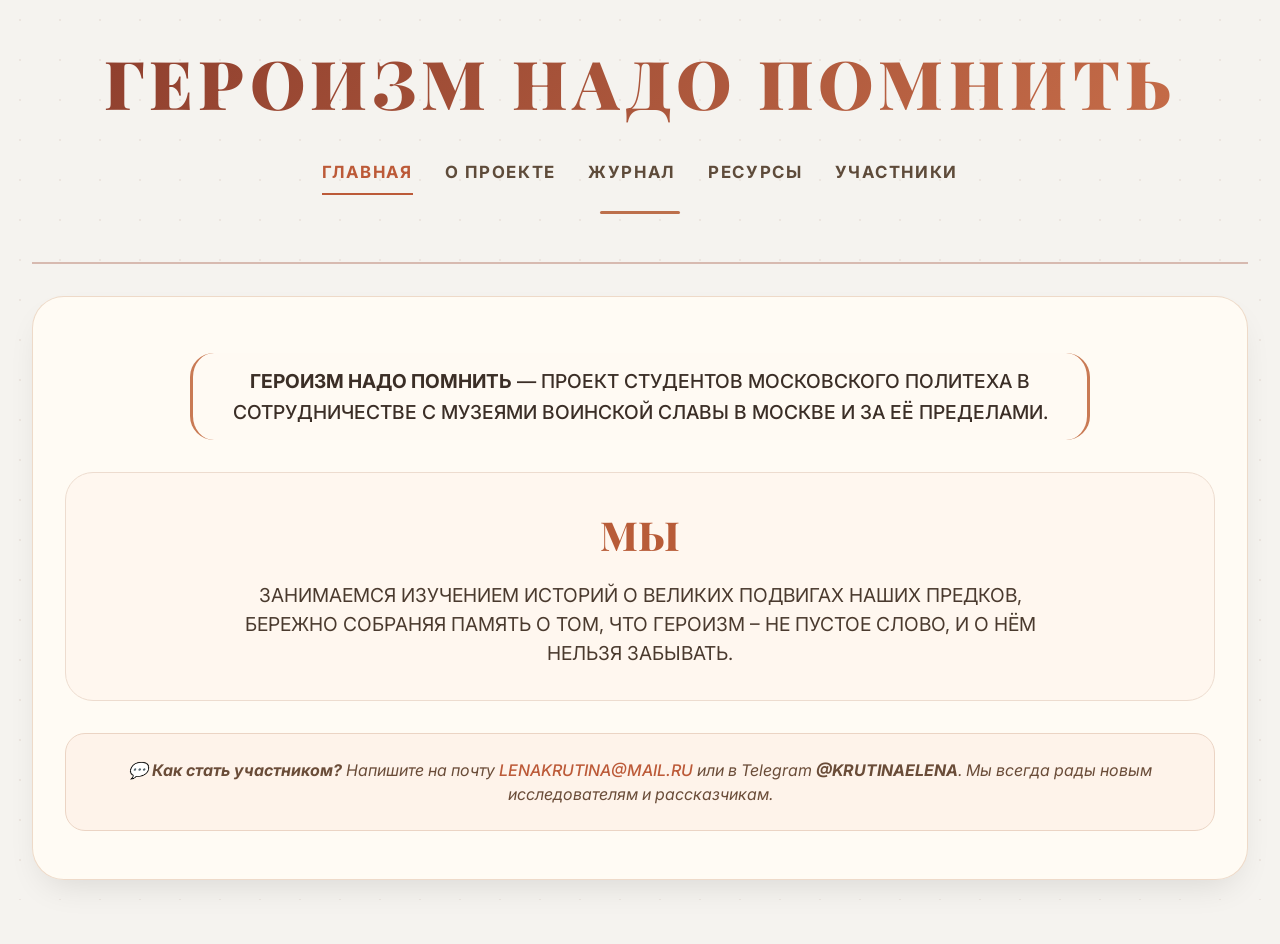
<file: site/index.html>
<!DOCTYPE html>
<html lang="ru">
<head>
    <meta charset="UTF-8">
    <meta name="viewport" content="width=device-width, initial-scale=1.0">
    <title>Героизм надо помнить | Московский Политех</title>
    <link href="https://fonts.googleapis.com/css2?family=Inter:opsz,wght@14..32,300;400;500;600;700;800&family=Playfair+Display:wght@700;800;900&display=swap" rel="stylesheet">
    <style>
        * { margin: 0; padding: 0; box-sizing: border-box; }
        body { background: #f5f3ef; font-family: 'Inter', sans-serif; color: #2c2b28; line-height: 1.5; scroll-behavior: smooth; }
        body::before { content: ''; position: fixed; top: 0; left: 0; width: 100%; height: 100%; background-image: radial-gradient(rgba(140, 70, 50, 0.08) 1px, transparent 1px); background-size: 40px 40px; pointer-events: none; z-index: -2; }
        .container { max-width: 1280px; margin: 0 auto; padding: 2rem; }
        .main-header { text-align: center; margin-bottom: 2rem; border-bottom: 2px solid rgba(160, 80, 60, 0.35); padding-bottom: 1rem; }
        .hero-title { font-family: 'Playfair Display', serif; font-size: clamp(2.2rem, 8vw, 4.2rem); font-weight: 900; letter-spacing: 0.08em; text-transform: uppercase; background: linear-gradient(135deg, #8b3c2c 0%, #c96f4a 100%); -webkit-background-clip: text; background-clip: text; color: transparent; margin-bottom: 1.2rem; }
        .nav-menu { margin-top: 1rem; }
        .nav-list { display: flex; flex-wrap: wrap; justify-content: center; gap: 1rem 2rem; list-style: none; }
        .nav-link { font-weight: 700; font-size: 1.05rem; letter-spacing: 0.1em; text-transform: uppercase; color: #5e4b3a; text-decoration: none; padding: 0.5rem 0; transition: all 0.25s ease; border-bottom: 2px solid transparent; display: inline-block; }
        .nav-link:hover, .nav-link.active { color: #bc5a38; border-bottom-color: #bc5a38; }
        .divider { width: 80px; height: 3px; background: #bc6f4b; margin: 1rem auto 2rem auto; border-radius: 3px; }
        .page-content { background: rgba(255, 252, 245, 0.92); backdrop-filter: blur(2px); border-radius: 32px; padding: 2rem; margin: 2rem 0; box-shadow: 0 15px 35px -12px rgba(0, 0, 0, 0.12); border: 1px solid rgba(200, 140, 100, 0.3); }
        .project-description { font-size: 1.2rem; line-height: 1.6; text-align: center; max-width: 900px; margin: 1.5rem auto; color: #3b2e26; font-weight: 500; border-left: 3px solid #c97a54; border-right: 3px solid #c97a54; padding: 0.8rem 1.5rem; background: #fffaf3; border-radius: 24px; }
        .we-block { background: #fff7ef; border-radius: 28px; padding: 2rem; margin: 2rem 0; text-align: center; border: 1px solid #eddccf; }
        .we-title { font-family: 'Playfair Display', serif; font-size: 2.5rem; font-weight: 800; color: #b85c38; margin-bottom: 1rem; }
        .we-text { font-size: 1.2rem; max-width: 800px; margin: 0 auto; color: #4a3a2e; }
        .page-card { display: none; animation: fadeUp 0.35s ease-out; }
        .page-card.active-page { display: block; }
        @keyframes fadeUp { from { opacity: 0; transform: translateY(15px); } to { opacity: 1; transform: translateY(0); } }
        h2 { font-family: 'Playfair Display', serif; font-size: 2rem; margin-bottom: 1.2rem; border-left: 5px solid #bc6b45; padding-left: 1.2rem; color: #3f2c1f; }
        h3 { font-size: 1.4rem; margin: 1.5rem 0 0.8rem; color: #a45332; font-weight: 700; }
        .museum-list, .resource-list, .participants-list { list-style: none; margin: 1.5rem 0; }
        .museum-list li, .resource-list li, .participants-list li { margin-bottom: 0.8rem; padding-left: 1.5rem; position: relative; }
        .museum-list li::before { content: "★"; color: #bc6f4b; position: absolute; left: 0; }
        .resource-list li::before, .participants-list li::before { content: "✦"; color: #bc6f4b; position: absolute; left: 0; }
        a { color: #bc5a38; text-decoration: none; font-weight: 500; }
        a:hover { color: #8b3c24; text-decoration: underline; }
        .placeholder-note { background: #fef3ea; border-radius: 20px; padding: 1.5rem; text-align: center; margin: 1rem 0; font-style: italic; color: #6a4c38; border: 1px solid #ebd4c4; }
        .project-card-light { background: #fffaf4; border-radius: 24px; padding: 1.6rem; margin-bottom: 2rem; box-shadow: 0 4px 12px rgba(0,0,0,0.03); border: 1px solid #eedbcb; }
        .project-flex { display: flex; flex-wrap: wrap; gap: 1.8rem; align-items: flex-start; }
        .project-content { flex: 2; min-width: 220px; }
        .project-photo { flex: 1; min-width: 180px; background: #f3ede5; border-radius: 20px; padding: 0.8rem; border: 1px solid #c9aa8b; text-align: center; }
        .actual-image { width: 100%; border-radius: 16px; display: block; object-fit: cover; max-height: 220px; box-shadow: 0 2px 8px rgba(0,0,0,0.1); }
        .image-caption { font-size: 0.7rem; margin-top: 8px; color: #a07a5c; text-align: center; }
        .project-title { font-size: 1.5rem; font-weight: 800; color: #a84f2c; margin-bottom: 0.75rem; font-family: 'Playfair Display', serif; }
        .project-desc { font-size: 1rem; margin: 0.5rem 0; font-weight: 500; color: #4a3729; }
        .italic-note { font-style: italic; color: #b26947; margin-top: 0.3rem; }
        .year-list-note { font-family: monospace; font-size: 0.75rem; background: #f7ede2; padding: 0.3rem 0.6rem; border-radius: 30px; display: inline-block; margin-top: 8px; color: #74583e; }
        @media (max-width: 750px) { .project-flex { flex-direction: column; } .container { padding: 1rem; } .nav-list { gap: 0.8rem 1.2rem; } .nav-link { font-size: 0.8rem; } h2 { font-size: 1.6rem; } }
    </style>
</head>
<body>
<div class="container">
    <header class="main-header">
        <div class="hero-title">ГЕРОИЗМ НАДО ПОМНИТЬ</div>
        <nav class="nav-menu">
            <ul class="nav-list">
                <li><a href="#home" class="nav-link" data-page="home">ГЛАВНАЯ</a></li>
                <li><a href="#about" class="nav-link" data-page="about">О ПРОЕКТЕ</a></li>
                <li><a href="#journal" class="nav-link" data-page="journal">ЖУРНАЛ</a></li>
                <li><a href="#resources" class="nav-link" data-page="resources">РЕСУРСЫ</a></li>
                <li><a href="#participants" class="nav-link" data-page="participants">УЧАСТНИКИ</a></li>
            </ul>
        </nav>
        <div class="divider"></div>
    </header>

    <div class="page-content">
        <div id="home" class="page-card active-page">
            <div class="project-description"><strong>ГЕРОИЗМ НАДО ПОМНИТЬ</strong> — ПРОЕКТ СТУДЕНТОВ МОСКОВСКОГО ПОЛИТЕХА В СОТРУДНИЧЕСТВЕ С МУЗЕЯМИ ВОИНСКОЙ СЛАВЫ В МОСКВЕ И ЗА ЕЁ ПРЕДЕЛАМИ.</div>
            <div class="we-block"><div class="we-title">МЫ</div><div class="we-text">ЗАНИМАЕМСЯ ИЗУЧЕНИЕМ ИСТОРИЙ О ВЕЛИКИХ ПОДВИГАХ НАШИХ ПРЕДКОВ, БЕРЕЖНО СОБРАНЯЯ ПАМЯТЬ О ТОМ, ЧТО ГЕРОИЗМ – НЕ ПУСТОЕ СЛОВО, И О НЁМ НЕЛЬЗЯ ЗАБЫВАТЬ.</div></div>
        </div>

        <div id="about" class="page-card">
            <h2>О ПРОЕКТЕ</h2>
            <div class="project-description" style="border:none; background:transparent; text-align:left; padding-left:0;"><strong>ГЕРОИЗМ НАДО ПОМНИТЬ</strong> — ПРОЕКТ СТУДЕНТОВ МОСКОВСКОГО ПОЛИТЕКА В СОТРУДНИЧЕСТВЕ С МУЗЕЯМИ ВОИНСКОЙ СЛАВЫ В МОСКВЕ И ЗА ЕЁ ПРЕДЕЛАМИ.</div>
            <h3>НА ДАННЫЙ МОМЕНТ МЫ НА ПОСТОЯННОЙ ОСНОВЕ РАБОТАЕМ СО СЛЕДУЮЩИМИ МУЗЕЯМИ:</h3>
            <ul class="museum-list"><li><strong>МУЗЕЙ 2-Й ДНО ШКОЛЫ №1362 ИЗМАЙЛОВСКОГО РАЙОНА Г. МОСКВЫ</strong></li><li><strong>МУЗЕЙ ИНСТРУМЕНТАЛЬНОГО ЗАВОДА Г. МОСКВЫ</strong></li><li><strong>ИНФОРМАЦИОННЫЙ ЦЕНТР «СОКОЛИНАЯ ГОРА»</strong></li><li><strong>И ЭПИЗОДИЧЕСКОЕ СОТРУДНИЧЕСТВО СО МНОГИМИ ДРУГИМИ МУЗЕЯМИ</strong></li></ul>
            <div class="placeholder-note">📌 Наша работа с музеями включает совместные исследования, организацию выставок и уроков мужества.</div>
        </div>

        <div id="journal" class="page-card">
            <h2>НАШИ ПРОЕКТЫ</h2>
            
            
            <div class="project-card-light">
                <div class="project-flex">
                    <div class="project-content">
                        <div class="project-title">📌 СТЕНДЫ В МУЗЕЕ 2-Й ДНО ШКОЛЫ №1362</div>
                        <div class="project-desc">Создание информационных стендов, посвящённых боевому пути воинов-измайловцев.</div>
                        <div class="year-list-note">★ Экспонаты и архивные данные 1941–1945 гг.</div>
                    </div>
                    <div class="project-photo">
                        <img class="actual-image" src="https://private-user-images.githubusercontent.com/283413817/590138560-6aea71bc-2566-4576-9d41-f55935d7d61f.jpg?jwt=eyJ0eXAiOiJKV1QiLCJhbGciOiJIUzI1NiJ9.[base64].202YdTFBlQwkcbJqSpDNBgcq-uU8RpY0shIf2REAKgQ" onerror="this.onerror=null; this.parentElement.innerHTML='<div style=\'background:#e7dbcf;border-radius:16px;padding:1rem;color:#a55a3a;\'>⚠️ Фото не найдено<br>Проверьте путь и название файла</div>'">
                        <div class="image-caption">Экспозиция, посвящённая основательнице музея Евтеевой З.С и поисковику Бурулину А.В. в музее школы №1362</div>
                    </div>
                </div>
            </div>

            <div class="project-card-light">
                <div class="project-flex">
                    <div class="project-content">
                        <div class="project-title">🏛️ РАБОТА С СОВЕТОМ ВЕТЕРАНОВ «СОКОЛИНАЯ ГОРА»</div>
                        <div class="project-desc">Оформление музейного центра, систематизация архивов, создание новых выставочных зон.</div>
                        <div class="italic-note">— Участники проекта и ветераны</div>
                    </div>
                    <div class="project-photo">
                        <img class="actual-image" src="https://private-user-images.githubusercontent.com/283413817/590138601-ac7b686d-eb9a-4a41-8711-ab19ae35f193.jpg?jwt=eyJ0eXAiOiJKV1QiLCJhbGciOiJIUzI1NiJ9.[base64].QwuCUIt3pHq_1wstwoKdA487RBliw_dZTjEWtO3Gc0c" alt="Музейный центр Соколиная Гора" onerror="this.onerror=null; this.parentElement.innerHTML='<div style=\'background:#e7dbcf;border-radius:16px;padding:1rem;color:#a55a3a;\'>⚠️ Фото не найдено</div>'">
                        <div class="image-caption">Музейный центр «Соколиная гора»</div>
                    </div>
                </div>
            </div>

            <div class="project-card-light">
                <div class="project-flex">
                    <div class="project-content">
                        <div class="project-title">🏭 МУЗЕЙ ИНСТРУМЕНТАЛЬНОГО ЗАВОДА (МИЗ)</div>
                        <div class="project-desc">Оцифровка воспоминаний, реставрация экспонатов, лекции для молодёжи.</div>
                        <div class="italic-note">Музей Воинской Славы в ОАО «МИЗ»</div>
                    </div>
                    <div class="project-photo">
                        <img class="actual-image" src="https://private-user-images.githubusercontent.com/283413817/590138570-0a036ef4-b32f-4956-919d-111b42224e67.png?jwt=eyJ0eXAiOiJKV1QiLCJhbGciOiJIUzI1NiJ9.[base64].L2rKKZxn44oGEII40UHPCWkeFcZH9cbQ3KHxz4bWDFw" alt="Музей МИЗ" onerror="this.onerror=null; this.parentElement.innerHTML='<div style=\'background:#e7dbcf;border-radius:16px;padding:1rem;color:#a55a3a;\'>⚠️ Фото не найдено</div>'">
                        <div class="image-caption">Экспозиция музея ОАО «МИЗ»</div>
                    </div>
                </div>
            </div>
            
            <div class="placeholder-note">📖 В рамках журнала «Героизм надо помнить» мы регулярно публикуем отчёты о реализации данных проектов, фоторепортажи и интервью с участниками.</div>
        </div>

        <div id="resources" class="page-card">
            <h2>Ресурсы и архивы</h2>
            
            <div class="project-description" style="border-left:none; border-right:none; margin:0.5rem auto 1rem auto; text-align:left; padding-left:0; background:transparent;">
                <strong style="display:block; font-size:1.2rem; margin-bottom:1rem;">ЕСЛИ ВЫ ХОТИТЕ ПОМОЧЬ НАМ В РАЗВИТИИ НАШЕГО ДЕЛА ИЛИ ПОПРОСИТЬ ПОМОЩИ ДЛЯ СВОЕГО МУЗЕЯ, ВЫ МОЖЕТЕ СВЯЗАТЬСЯ С НАМИ:</strong>
            </div>
            
            <ul class="resource-list" style="list-style:none; margin:1.5rem 0;">
                <li style="margin-bottom:1rem; padding-left:1.5rem; position:relative;">
                    <strong>📧 ПО ЭЛЕКТРОННОЙ ПОЧТЕ:</strong> 
                    <a href="mailto:LENAKRUTINA@MAIL.RU" style="color:#bc5a38; text-decoration:none;">LENAKRUTINA@MAIL.RU</a>
                </li>
                <li style="margin-bottom:1rem; padding-left:1.5rem; position:relative;">
                    <strong>💬 В ТГ:</strong> 
                    <a href="https://t.me/KRUTINAELENA" target="_blank" style="color:#bc5a38; text-decoration:none;">@KRUTINAELENA</a>
                </li>
                <li style="margin-bottom:1rem; padding-left:1.5rem; position:relative;">
                    <strong>🌐 НА САЙТЕ МОСКОВСКОГО ПОЛИТЕХА:</strong> 
                    <a href="https://mospolytech.ru" target="_blank" style="color:#bc5a38; text-decoration:none;">https://mospolytech.ru</a>
                </li>
            </ul>
            
            <div class="placeholder-note" style="margin-top:1rem; background:#fef2e9;">
                📌 Мы всегда открыты к сотрудничеству с музеями, архивами и волонтёрами. Сохраним память о героизме вместе!
            </div>
        </div>
		
        <div id="participants" class="page-card">
            <h2>Участники проекта</h2>
            <p style="margin-bottom: 1.5rem;">Над проектом «Героизм надо помнить» работают студенты, волонтёры и представители музеев. Каждый вносит свой вклад в сохранение памяти.</p>
            
            <div style="display: flex; flex-wrap: wrap; gap: 1.5rem; margin-bottom: 2rem;">
                                
                
                 <div class="member-card" style="flex: 1; min-width: 250px; background: #fffaf4; border-radius: 24px; padding: 1.2rem 1.5rem; border: 1px solid #eedbcb;">
                    <div style="font-size: 2rem; margin-bottom: 0.25rem;"></div>
                    <div style="font-weight: 800; font-size: 1.2rem; color: #a84f2c; margin-bottom: 0.3rem;">Елена Крутина</div>
                                        <div style="color: #4a3729; font-size: 0.95rem;">
                        <strong>Роль в проекте:</strong> Куратор проекта.
                    </div>
                </div>

		 <div class="member-card" style="flex: 1; min-width: 250px; background: #fffaf4; border-radius: 24px; padding: 1.2rem 1.5rem; border: 1px solid #eedbcb;">
                    <div style="font-size: 2rem; margin-bottom: 0.25rem;"></div>
                    <div style="font-weight: 800; font-size: 1.2rem; color: #a84f2c; margin-bottom: 0.3rem;">Людмила Муждабаева</div>
                                        <div style="color: #4a3729; font-size: 0.95rem;">
                        <strong>Роль в проекте:</strong> Коммуникация с музеями, работа с историческими источниками.
                    </div>
                </div>

		 <div class="member-card" style="flex: 1; min-width: 250px; background: #fffaf4; border-radius: 24px; padding: 1.2rem 1.5rem; border: 1px solid #eedbcb;">
                    <div style="font-size: 2rem; margin-bottom: 0.25rem;"></div>
                    <div style="font-weight: 800; font-size: 1.2rem; color: #a84f2c; margin-bottom: 0.3rem;">Алексей Демьянов</div>
                                        <div style="color: #4a3729; font-size: 0.95rem;">
                        <strong>Роль в проекте:</strong> Работа в музеях, участие в конференциях, оформление стендов для выставок.
                    </div>
                </div>
		
		 <div class="member-card" style="flex: 1; min-width: 250px; background: #fffaf4; border-radius: 24px; padding: 1.2rem 1.5rem; border: 1px solid #eedbcb;">
                    <div style="font-size: 2rem; margin-bottom: 0.25rem;"></div>
                    <div style="font-weight: 800; font-size: 1.2rem; color: #a84f2c; margin-bottom: 0.3rem;">Глеб Курмачев</div>
                                        <div style="color: #4a3729; font-size: 0.95rem;">
                        <strong>Роль в проекте:</strong> Работа в музеях, участие в конференциях, дизайн.
                    </div>
                </div>

		<div class="member-card" style="flex: 1; min-width: 250px; background: #fffaf4; border-radius: 24px; padding: 1.2rem 1.5rem; border: 1px solid #eedbcb;">
                    <div style="font-size: 2rem; margin-bottom: 0.25rem;"></div>
                    <div style="font-weight: 800; font-size: 1.2rem; color: #a84f2c; margin-bottom: 0.3rem;">Александр Зуев</div>
                                        <div style="color: #4a3729; font-size: 0.95rem;">
                        <strong>Роль в проекте:</strong> Работа с сайтами.
                    </div>
                </div>

		<div class="member-card" style="flex: 1; min-width: 250px; background: #fffaf4; border-radius: 24px; padding: 1.2rem 1.5rem; border: 1px solid #eedbcb;">
                    <div style="font-size: 2rem; margin-bottom: 0.25rem;"></div>
                    <div style="font-weight: 800; font-size: 1.2rem; color: #a84f2c; margin-bottom: 0.3rem;">Мбири Джимми Джейкоб</div>
                                        <div style="color: #4a3729; font-size: 0.95rem;">
                        <strong>Роль в проекте:</strong> Работа в музеях, видеомонтаж, видеосъёмка.
                    </div>
                </div>


		<div class="member-card" style="flex: 1; min-width: 250px; background: #fffaf4; border-radius: 24px; padding: 1.2rem 1.5rem; border: 1px solid #eedbcb;">
                    <div style="font-size: 2rem; margin-bottom: 0.25rem;"></div>
                    <div style="font-weight: 800; font-size: 1.2rem; color: #a84f2c; margin-bottom: 0.3rem;">Буян-Доржу Сарылгар</div>
                                        <div style="color: #4a3729; font-size: 0.95rem;">
                        <strong>Роль в проекте:</strong> Работа с сайтами, участие в конференциях, работа в школах.
                    </div>
                </div>

		<div class="member-card" style="flex: 1; min-width: 250px; background: #fffaf4; border-radius: 24px; padding: 1.2rem 1.5rem; border: 1px solid #eedbcb;">
                    <div style="font-size: 2rem; margin-bottom: 0.25rem;"></div>
                    <div style="font-weight: 800; font-size: 1.2rem; color: #a84f2c; margin-bottom: 0.3rem;">Егор Тыртов</div>
                                        <div style="color: #4a3729; font-size: 0.95rem;">
                        <strong>Роль в проекте:</strong> Работа с сайтами, участие в конференциях, работа в школах.
                    </div>
                </div>

		<div class="member-card" style="flex: 1; min-width: 250px; background: #fffaf4; border-radius: 24px; padding: 1.2rem 1.5rem; border: 1px solid #eedbcb;">
                    <div style="font-size: 2rem; margin-bottom: 0.25rem;"></div>
                    <div style="font-weight: 800; font-size: 1.2rem; color: #a84f2c; margin-bottom: 0.3rem;">Арина Коробейникова</div>
                                        <div style="color: #4a3729; font-size: 0.95rem;">
                        <strong>Роль в проекте:</strong> Создание книги об ополченцах, редактура.
                    </div>
                </div>

		<div class="member-card" style="flex: 1; min-width: 250px; background: #fffaf4; border-radius: 24px; padding: 1.2rem 1.5rem; border: 1px solid #eedbcb;">
                    <div style="font-size: 2rem; margin-bottom: 0.25rem;"></div>
                    <div style="font-weight: 800; font-size: 1.2rem; color: #a84f2c; margin-bottom: 0.3rem;">Полина Кокшарова</div>
                                        <div style="color: #4a3729; font-size: 0.95rem;">
                        <strong>Роль в проекте:</strong> Создание книги об ополченцах, редактура, разработка дизайна.
                    </div>
                </div>

		<div class="member-card" style="flex: 1; min-width: 250px; background: #fffaf4; border-radius: 24px; padding: 1.2rem 1.5rem; border: 1px solid #eedbcb;">
                    <div style="font-size: 2rem; margin-bottom: 0.25rem;"></div>
                    <div style="font-weight: 800; font-size: 1.2rem; color: #a84f2c; margin-bottom: 0.3rem;">Даниил Долбышев</div>
                                        <div style="color: #4a3729; font-size: 0.95rem;">
                        <strong>Роль в проекте:</strong> Работа в школах, работа над книгами.
                    </div>
                </div>

                </div>
            </div>
                        
            <div class="placeholder-note" style="margin-top: 1rem;">
                💬 <strong>Как стать участником?</strong> Напишите на почту <a href="mailto:LENAKRUTINA@MAIL.RU">LENAKRUTINA@MAIL.RU</a> или в Telegram <strong>@KRUTINAELENA</strong>. Мы всегда рады новым исследователям и рассказчикам.
            </div>
        </div>

<script>
    const pages = document.querySelectorAll('.page-card');
    const navLinks = document.querySelectorAll('.nav-link');
    function showPageFromHash() {
        let hash = window.location.hash.substring(1) || 'home';
        const targetPage = document.getElementById(hash);
        if (!targetPage || !targetPage.classList.contains('page-card')) hash = 'home';
        pages.forEach(p => p.classList.remove('active-page'));
        document.getElementById(hash)?.classList.add('active-page');
        navLinks.forEach(link => {
            const linkHash = link.getAttribute('href').substring(1);
            if (linkHash === hash) link.classList.add('active');
            else link.classList.remove('active');
        });
    }
    navLinks.forEach(link => link.addEventListener('click', (e) => {
        e.preventDefault();
        const newHash = link.getAttribute('href').substring(1);
        if (newHash) { window.location.hash = newHash; showPageFromHash(); window.scrollTo({ top: 0, behavior: 'smooth' }); }
    }));
    window.addEventListener('hashchange', () => { showPageFromHash(); window.scrollTo({ top: 0, behavior: 'smooth' }); });
    if (!window.location.hash || window.location.hash === '#') window.location.hash = 'home';
    else showPageFromHash();
</script>
</body>
</html>
</file>
